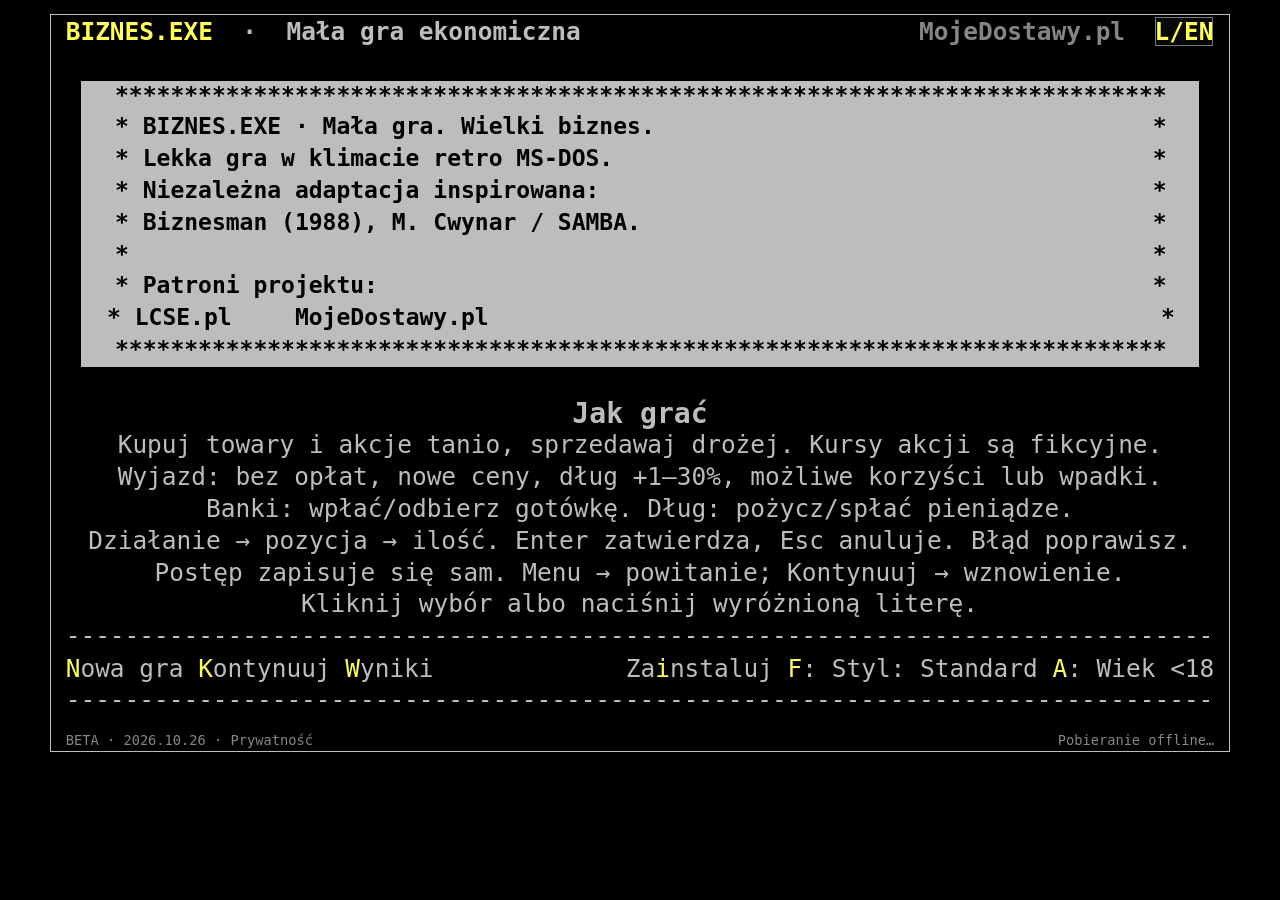
<file: index.html>
<!doctype html>
<html lang="pl"><head><meta charset="utf-8"><meta name="viewport" content="width=device-width,initial-scale=1,viewport-fit=cover"><meta name="theme-color" content="#000000"><link rel="manifest" href="manifest.webmanifest"><link rel="apple-touch-icon" href="assets/icon-192.png"><meta name="apple-mobile-web-app-capable" content="yes"><meta name="apple-mobile-web-app-status-bar-style" content="black"><meta name="description" content="BIZNES.EXE BETA · 2026.10.26. Gra ekonomiczna retro MS-DOS. Handel, podróże i zmienny dług. PL/EN, komputer i telefon, PWA offline."><title>BIZNES.EXE BETA · 2026.10.26</title><link rel="icon" type="image/svg+xml" href="favicon.svg"><link rel="stylesheet" href="style.css?v=20260927-pwa"></head><body>
<main><div class="game-layout"><section class="screen" tabindex="0" aria-label="Terminal gry BIZNES.EXE, 80 na 25"><pre id="terminal"></pre><aside id="desktop-install-help" hidden role="status"></aside></section><section id="mobile" aria-label="BIZNES.EXE"></section></div><div class="sr-only" role="status" aria-live="polite"><span id="sr-message"></span> <span id="save-status"></span></div></main><dialog id="journey-dialog" aria-labelledby="journey-title"></dialog><script src="pwa.js?v=20260927-pwa"></script><script src="game.js?v=20260927-pwa"></script></body></html>
</file>
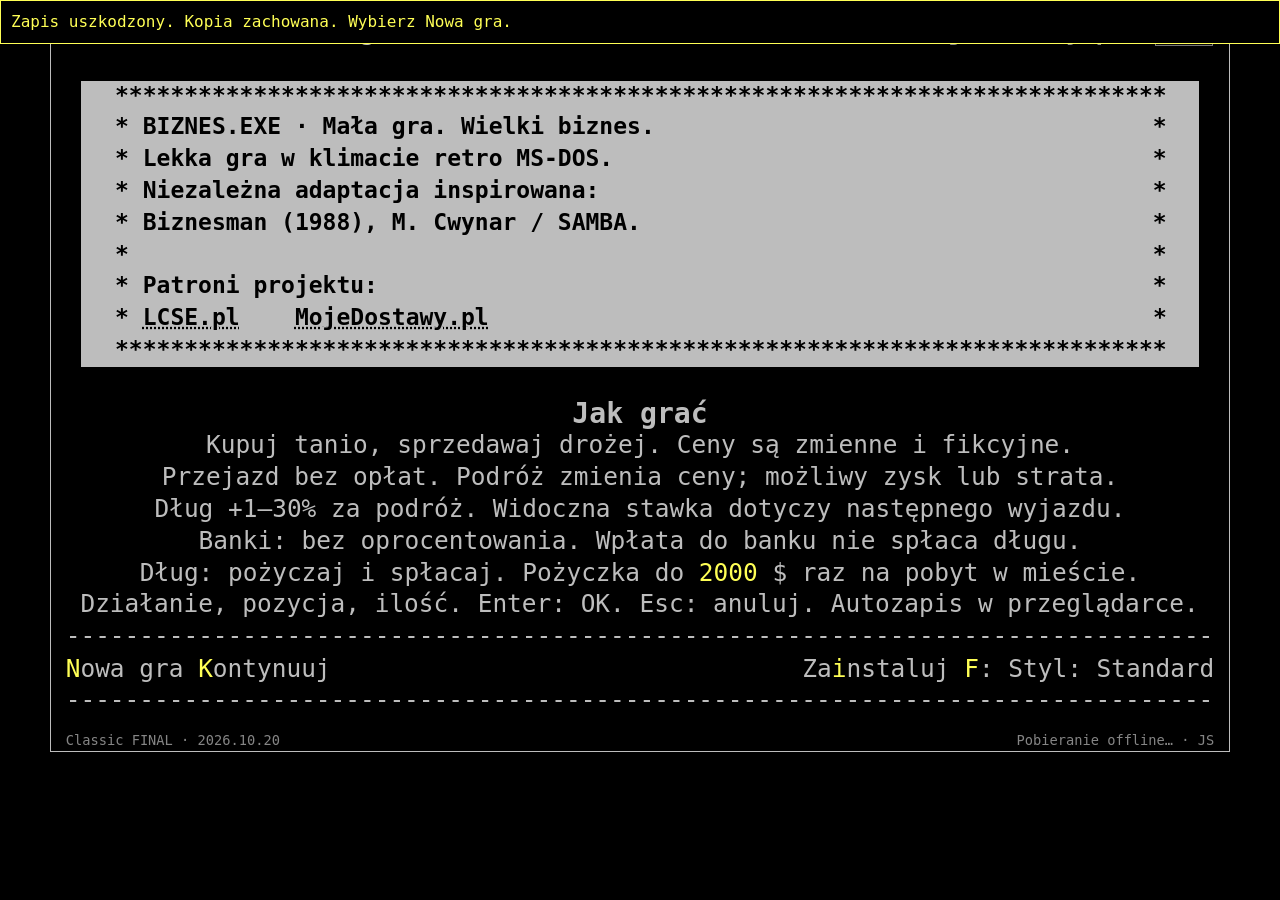
<file: classic/index.html>
<!doctype html>
<html lang="pl"><head><meta charset="utf-8"><meta name="viewport" content="width=device-width,initial-scale=1,viewport-fit=cover"><meta name="theme-color" content="#000000"><link rel="manifest" href="manifest.webmanifest"><link rel="apple-touch-icon" href="assets/icon-192.png"><meta name="apple-mobile-web-app-capable" content="yes"><meta name="apple-mobile-web-app-status-bar-style" content="black"><meta name="description" content="BIZNES.EXE Classic FINAL · 2026.10.20. Gra ekonomiczna retro MS-DOS. Handel, podróże i zmienny dług. PL/EN, komputer i telefon, PWA offline."><title>BIZNES.EXE Classic FINAL · 2026.10.20</title><link rel="icon" type="image/svg+xml" href="favicon.svg"><link rel="stylesheet" href="style.css?v=classic-20260929"></head><body>
<aside id="storage-warning" role="alert" hidden></aside><main><div class="game-layout"><section class="screen" tabindex="0" aria-label="80 by 25 game terminal"><pre id="terminal" aria-live="polite"></pre><aside id="desktop-install-help" hidden role="status"></aside></section><section id="mobile" aria-label="BIZNES.EXE"></section></div><div class="sr-only" aria-live="polite"><span id="engine-status">JS fallback</span><span id="save-status">Local save enabled</span></div></main><dialog id="journey-dialog" aria-labelledby="journey-title"></dialog><script src="pwa.js?v=classic-20260929"></script><script src="game.js?v=classic-20260929"></script></body></html>
</file>
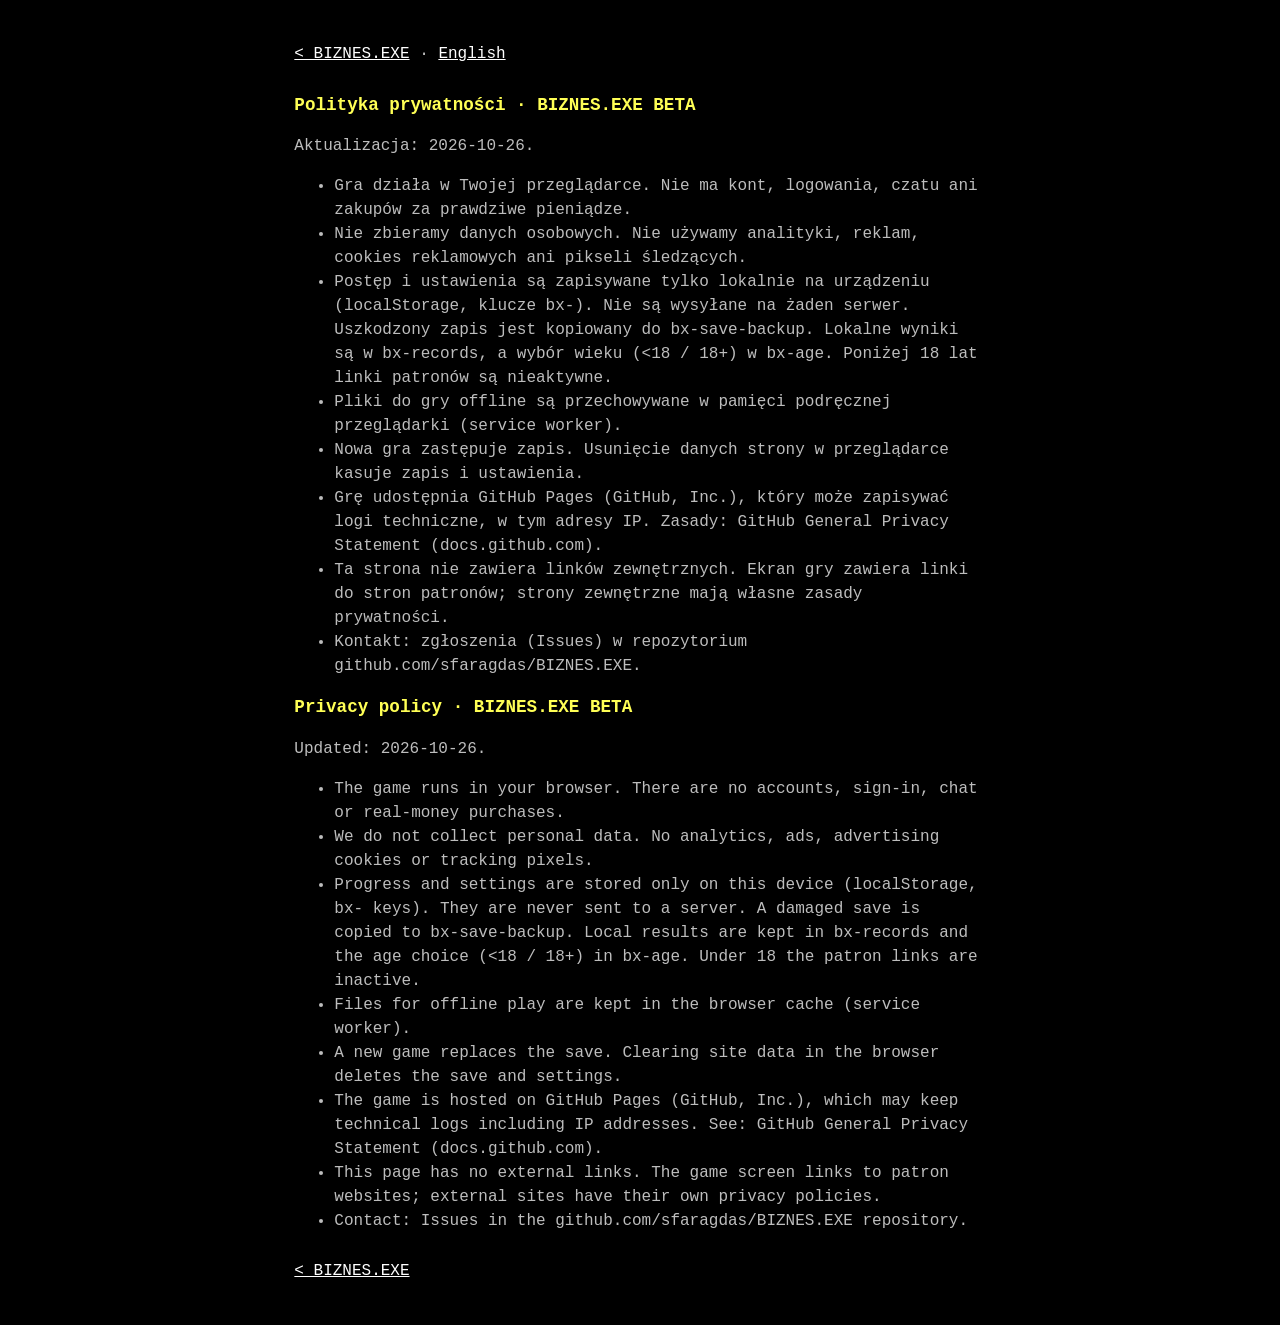
<file: privacy.html>
<!doctype html>
<html lang="pl"><head><meta charset="utf-8"><meta name="viewport" content="width=device-width,initial-scale=1"><meta name="theme-color" content="#000000"><title>BIZNES.EXE · Prywatność / Privacy</title><link rel="icon" type="image/svg+xml" href="favicon.svg">
<style>body{background:#000;color:#bdbdbd;font:16px/1.5 ui-monospace,Consolas,monospace;margin:0 auto;max-width:72ch;padding:16px}h1,h2{color:#ffff55;font-size:1.1em}a{color:#fff;display:inline-block;padding:10px 0}</style></head><body>
<p><a href="./">&lt; BIZNES.EXE</a> · <a href="#en">English</a></p>
<h1>Polityka prywatności · BIZNES.EXE BETA</h1>
<p>Aktualizacja: 2026-10-26.</p>
<ul>
<li>Gra działa w Twojej przeglądarce. Nie ma kont, logowania, czatu ani zakupów za prawdziwe pieniądze.</li>
<li>Nie zbieramy danych osobowych. Nie używamy analityki, reklam, cookies reklamowych ani pikseli śledzących.</li>
<li>Postęp i ustawienia są zapisywane tylko lokalnie na urządzeniu (localStorage, klucze <code>bx-</code>). Nie są wysyłane na żaden serwer. Uszkodzony zapis jest kopiowany do <code>bx-save-backup</code>. Lokalne wyniki są w <code>bx-records</code>, a wybór wieku (&lt;18 / 18+) w <code>bx-age</code>. Poniżej 18 lat linki patronów są nieaktywne.</li>
<li>Pliki do gry offline są przechowywane w pamięci podręcznej przeglądarki (service worker).</li>
<li>Nowa gra zastępuje zapis. Usunięcie danych strony w przeglądarce kasuje zapis i ustawienia.</li>
<li>Grę udostępnia GitHub Pages (GitHub, Inc.), który może zapisywać logi techniczne, w tym adresy IP. Zasady: GitHub General Privacy Statement (docs.github.com).</li>
<li>Ta strona nie zawiera linków zewnętrznych. Ekran gry zawiera linki do stron patronów; strony zewnętrzne mają własne zasady prywatności.</li>
<li>Kontakt: zgłoszenia (Issues) w repozytorium github.com/sfaragdas/BIZNES.EXE.</li>
</ul>
<h2 id="en">Privacy policy · BIZNES.EXE BETA</h2>
<p>Updated: 2026-10-26.</p>
<ul>
<li>The game runs in your browser. There are no accounts, sign-in, chat or real-money purchases.</li>
<li>We do not collect personal data. No analytics, ads, advertising cookies or tracking pixels.</li>
<li>Progress and settings are stored only on this device (localStorage, <code>bx-</code> keys). They are never sent to a server. A damaged save is copied to <code>bx-save-backup</code>. Local results are kept in <code>bx-records</code> and the age choice (&lt;18 / 18+) in <code>bx-age</code>. Under 18 the patron links are inactive.</li>
<li>Files for offline play are kept in the browser cache (service worker).</li>
<li>A new game replaces the save. Clearing site data in the browser deletes the save and settings.</li>
<li>The game is hosted on GitHub Pages (GitHub, Inc.), which may keep technical logs including IP addresses. See: GitHub General Privacy Statement (docs.github.com).</li>
<li>This page has no external links. The game screen links to patron websites; external sites have their own privacy policies.</li>
<li>Contact: Issues in the github.com/sfaragdas/BIZNES.EXE repository.</li>
</ul>
<p><a href="./">&lt; BIZNES.EXE</a></p>
</body></html>
</file>
<file: style.css>
:root{color-scheme:dark;--bg:#000;--fg:#bdbdbd;--dim:#858585;--yellow:#ffff55;--line:#777;--dosbar:#bdbdbd}
*{box-sizing:border-box}
body{margin:0;min-height:100vh;background:var(--bg);color:var(--fg);font:15px ui-monospace,SFMono-Regular,Consolas,monospace;display:flex;justify-content:center}
main{width:min(100%,1420px);padding:14px}
.game-layout{display:grid;grid-template-columns:minmax(0,1fr);gap:10px;align-items:center}
.screen{container-type:inline-size;width:100%;max-width:min(1180px,calc((100dvh - 36px)*1.6));aspect-ratio:16/10;max-height:min(calc(100dvh - 36px),738px);margin:0 auto;background:var(--bg);border:1px solid var(--fg);overflow:hidden;display:block;padding:0;outline:none}
.screen:focus-visible{outline:1px solid #ddd;outline-offset:2px}
pre{margin:0;width:100%;height:100%;padding:2px 1.25%;overflow:hidden;white-space:pre;display:flex;flex-direction:column;font-family:ui-monospace,SFMono-Regular,Consolas,monospace;font-size:var(--terminal-font,calc(100cqi / 48));font-weight:400;color:var(--fg)}
.terminal-row{display:block;flex:1 1 0;min-height:0;width:100%;overflow:hidden;line-height:calc(100cqi / 40)}
pre .accent,pre .key{color:var(--yellow)}
pre .tablehead,pre .menubanner,pre .welcomebar{background:var(--dosbar);color:#000;font-weight:bold}
pre .statusline{font-weight:bold;color:var(--fg)}
button{font:inherit;background:#080808;color:var(--yellow);border:1px solid #777;border-radius:0;padding:0 .25em;cursor:pointer;box-shadow:inset 1px 1px #aaa,inset -1px -1px #333}
.frame-control{appearance:none;font:inherit;line-height:inherit;letter-spacing:0;vertical-align:baseline;color:var(--yellow);background:#080808;border:0;border-radius:0;padding:0;cursor:pointer;box-shadow:inset 0 0 0 1px #777}
.frame-control:focus-visible,button:focus-visible{color:#000;background:var(--dosbar);outline:1px solid var(--yellow)}
@media (hover:hover) and (pointer:fine){.frame-control:hover,button:hover{color:#000;background:var(--dosbar);outline:1px solid var(--yellow)}}
.terminal-action{appearance:none;display:inline;font:inherit;line-height:inherit;letter-spacing:inherit;vertical-align:baseline;color:inherit;background:transparent;border:0;border-radius:0;padding:0;cursor:pointer;box-shadow:none}
.terminal-action:focus-visible{color:#000;background:var(--dosbar);outline:0;text-decoration:underline}
@media (hover:hover) and (pointer:fine){.terminal-action:hover{color:#000;background:var(--dosbar);outline:0;text-decoration:underline}}
footer{display:flex;align-items:center;justify-content:center;gap:10px;padding:8px;color:var(--dim);font-size:12px;flex-wrap:wrap}
.sr-only{position:absolute;width:1px;height:1px;padding:0;margin:-1px;overflow:hidden;clip:rect(0,0,0,0);white-space:nowrap;border:0}
pre .footer-status{color:var(--dim);font-size:.68em;text-align:right;white-space:normal}
pre .welcomepanel{display:inline-block;width:76ch;text-align:center;background:var(--dosbar);color:#000;font-weight:bold}
pre .welcomepanel .accent{color:#000}
pre .welcomepanel.panel-edge{line-height:inherit}
pre .welcome-instructions{font-size:1.15em;font-weight:bold;white-space:normal;text-align:center}
pre .welcome-copy{font-size:1em;white-space:normal;text-align:center}
pre .promptline{color:var(--yellow)}
@font-face{font-family:'DOS PL';size-adjust:120%;src:url('assets/PxPlus_IBM_VGA8.ttf') format('truetype');font-style:normal;font-weight:400;font-display:swap}
body[data-font='retro'] pre{font-family:'DOS PL',monospace;font-size:var(--terminal-font,calc(100cqi / 40));font-synthesis:none}
@media(max-width:640px){main{padding:6px}.screen{max-width:min(100%,calc((100dvh - 80px)*1.6));max-height:calc(100dvh - 80px)}footer{gap:7px}}

.sponsor-link{color:var(--dim);text-decoration:none}
.sponsor-link:focus-visible{color:var(--yellow);text-decoration:underline;outline:1px solid var(--yellow)}
@media (hover:hover) and (pointer:fine){.sponsor-link:hover{color:var(--yellow);text-decoration:underline;outline:1px solid var(--yellow)}}
.welcomepanel .sponsor-link{color:#000;text-decoration:underline;text-decoration-style:dotted}
.welcomepanel .sponsor-link:focus-visible{color:#000;text-decoration-style:solid;outline:1px solid #000}
@media (hover:hover) and (pointer:fine){.welcomepanel .sponsor-link:hover{color:#000;text-decoration-style:solid;outline:1px solid #000}}
pre .footer-status{font-size:.56em;display:flex;align-items:flex-end;justify-content:flex-end;line-height:1.2}
pre .city-row{overflow:visible;line-height:1.35}
pre .city-row-inner{display:flex;width:100%;height:100%;align-items:center;justify-content:space-around;gap:2ch}

/* One action row with separate navigation, shared actions and transactions. */
pre .action-bar{display:grid;grid-template-columns:1fr auto 1fr;align-items:center;gap:1ch;white-space:normal;overflow:visible;color:var(--fg);background:var(--bg)}
.action-group{display:flex;align-items:center;gap:1ch;white-space:nowrap}
.group-left{justify-content:flex-start}
.group-middle{justify-content:center}
.group-right{justify-content:flex-end}
pre .terminal-action{color:var(--fg);touch-action:manipulation}
pre .terminal-action:focus-visible{color:#000}
@media (hover:hover) and (pointer:fine){pre .terminal-action:hover{color:#000}}
.amount-row{color:var(--fg)}
#amount-input{width:10ch;flex:none;font:inherit;line-height:1.2;color:var(--yellow);background:#111;border:1px solid var(--fg);border-radius:0;padding:0 .35ch;vertical-align:middle;text-align:right}
#amount-input:focus{outline:2px solid var(--yellow);outline-offset:1px}

/* Paint the entire row, including space below the font's glyph box. */
pre .panel-row{background:linear-gradient(to right,transparent 1ch,var(--dosbar) 1ch,var(--dosbar) calc(100% - 1ch),transparent calc(100% - 1ch))}
pre .welcomepanel{font-size:.94em;width:calc(100% - 2ch);height:100%;vertical-align:top;background:transparent}
pre .city-row-inner{display:grid;grid-template-columns:repeat(4,minmax(0,1fr));gap:0;align-items:center}
.city-row-inner .terminal-action{text-align:left}
#mobile{display:none}
@media(max-width:900px){
  body{height:100dvh;min-height:0;overflow:hidden}
  main{width:100%;min-width:0;padding:0}
  .screen{display:none}
  #mobile{position:fixed;top:var(--visible-top,0px);left:0;display:flex;flex-direction:column;width:100%;height:var(--visible-height,100dvh);min-height:0;padding:env(safe-area-inset-top) max(10px,env(safe-area-inset-right)) env(safe-area-inset-bottom) max(10px,env(safe-area-inset-left));font-size:15px;line-height:1.3;overflow:hidden}
  body[data-font='retro'] #mobile{font-family:'DOS PL',monospace;font-size:15px;font-synthesis:none}
  #mobile h1{font-size:1.4em;margin:0 0 14px}
  #mobile h2{font-size:1em;margin:4px 0 12px}
  #mobile p{margin:0 0 10px}
  #mobile button{min-height:44px;padding:6px 8px;box-shadow:none;touch-action:manipulation;font-size:inherit;white-space:normal;min-width:0}
  #mobile button:disabled{opacity:.45;cursor:default}
  #mobile button:focus-visible,#mobile input:focus-visible{outline:2px solid var(--yellow);outline-offset:-2px}
  .mobile-head{display:flex;align-items:center;justify-content:space-between;gap:8px;padding:3px 0;flex:none}
  .mobile-brand{display:flex;flex-direction:column;justify-content:center;gap:2px;min-width:0;min-height:44px;align-self:stretch}
  .mobile-head strong{font-family:ui-monospace,SFMono-Regular,Consolas,monospace;color:var(--yellow);font-size:14px;white-space:nowrap}
  .mobile-brand .mobile-city{color:var(--yellow);font-size:15px;border-top:1px dashed var(--dim);padding-top:2px;text-align:left}
  #mobile .mobile-head button{font-size:12px;padding:4px;min-width:44px;min-height:44px}
  .mobile-sponsors{display:flex;white-space:nowrap;align-items:center;font-size:15px;line-height:1.3;min-width:0}
  .mobile-sponsors a{color:var(--dim);text-decoration:none;padding:3px 2px;display:inline-flex;align-items:center;min-height:44px}
  .mobile-summary{display:grid;grid-template-columns:repeat(2,minmax(0,1fr));gap:3px 8px;padding:4px 0 6px;font-size:.85em;flex:none;overflow-wrap:anywhere}
  .mobile-summary .mobile-city{grid-column:1/-1;color:var(--yellow);text-align:center;padding-top:3px}
  .mobile-debt{text-align:right}
  .mobile-summary b{color:var(--yellow)}
  .mobile-summary small{grid-column:1/-1;color:var(--dim);font-size:.9em}
  .mobile-tabs,.mobile-main-actions{display:grid;grid-template-columns:repeat(3,minmax(0,1fr));gap:6px;flex:none}
  .mobile-tabs{padding:5px 0;border:0}
  .mobile-bottom{flex:none;max-height:calc(100% - 100px);overflow:auto;background:var(--bg)}
  #mobile .mobile-tabs button{display:flex;flex-direction:column;gap:2px;align-items:center;padding:4px 2px;font-size:.85em;color:var(--fg)}
  .mobile-tabs small{font-size:.7em;color:inherit}
  .mobile-tabs b{font-size:1em;font-weight:normal;overflow-wrap:anywhere;max-width:100%}
  #mobile .mobile-tabs [aria-pressed='true']{background:var(--dosbar);color:#000}
  .mobile-list{flex:1;min-height:0;overflow:auto;overscroll-behavior:contain;padding:8px 0;scrollbar-gutter:stable}
  #mobile .mobile-card{display:block;width:100%;text-align:left;padding:6px 6px;border:0;border-bottom:1px solid #444;color:var(--fg);background:var(--bg)}
  #mobile .mobile-card[aria-pressed='true']{background:#242400;box-shadow:inset 3px 0 var(--yellow)}
  #mobile .mobile-card:disabled{opacity:1;cursor:default}
  .mobile-card-name{display:block;overflow-wrap:anywhere;margin-bottom:2px}
  .mobile-card-details{display:grid;grid-template-columns:repeat(3,minmax(0,1fr));gap:2px 6px;font-size:.8em}
  .mobile-card-details>span{overflow-wrap:anywhere}
  .mobile-card-details>span:nth-child(2){text-align:center}
  .mobile-card-details>span:nth-child(3){text-align:right}
  .mobile-card-details>span:only-child{grid-column:1/-1}
  .mobile-card-details b{color:var(--yellow);font-weight:normal}
  .mobile-dock{position:relative;z-index:3;flex:none;border-top:1px dashed var(--dim);background:var(--bg);padding:6px 0 2px}
  #mobile .mobile-notice{font-size:.8em;margin:0 0 5px;max-height:3.9em;overflow:auto}
  .mobile-primary-row{display:flex;gap:8px;margin-top:6px}
  .mobile-primary-row>button{flex:1}
  .mobile-operation-footer{display:flex;justify-content:space-between;gap:8px;padding-top:8px}
  #mobile .mobile-confirm{background:var(--yellow);color:#000}
  body[data-hand='left'] .mobile-primary-row,body[data-hand='left'] .mobile-operation-footer,body[data-hand='left'] .mobile-main-actions{direction:rtl}
  body[data-hand='left'] .mobile-primary-row>*,body[data-hand='left'] .mobile-operation-footer>*,body[data-hand='left'] .mobile-main-actions>*{direction:ltr}
  .mobile-cities{display:grid;grid-template-columns:repeat(2,minmax(0,1fr));gap:8px}
  .mobile-cities button{text-align:left}
  .mobile-quantity{display:grid;grid-template-columns:44px minmax(0,1fr) 44px auto;gap:6px;margin-top:6px}
  body[data-hand='left'] .mobile-quantity{direction:rtl}
  .mobile-quantity>*{direction:ltr}
  #mobile-amount-input{width:100%;min-width:0;min-height:44px;font:inherit;font-size:18px;text-align:right;background:#111;color:var(--yellow);border:1px solid var(--fg);border-radius:0;padding:6px}
  .mobile-manifest{font-size:14px;background:var(--dosbar);color:#000;padding:16px 12px;border-block:3px dotted #000;margin-bottom:20px}
  .mobile-manifest a{display:inline-block;color:#000;text-decoration:underline;margin-right:8px}
  .mobile-manifest p:last-child{margin-top:20px}
  .mobile-hand-row{display:flex;align-items:center;justify-content:space-between;gap:8px;font-size:.8em}
  body[data-hand='left'] .mobile-hand-row{flex-direction:row-reverse}
  .mobile-hand-row span{color:var(--dim)}
  .mobile-font-row{display:flex;justify-content:space-between;gap:8px;margin:4px 0}
  body[data-hand='left'] .mobile-font-row{flex-direction:row-reverse}
  .mobile-status{display:flex;justify-content:space-between;gap:8px;flex:none;color:var(--dim);font-size:12px;padding:8px 0}
  .mobile-status a{color:inherit;display:inline-block;padding:12px 0;margin:-12px 0}
}

.journey-report{border:1px solid var(--yellow);padding:10px;margin-bottom:10px;color:var(--yellow)}
.journey-report.bad{border-style:dashed}
.journey-report strong{display:block;margin-bottom:5px}
.install-help{border:1px dashed var(--yellow);padding:10px;color:var(--yellow)}

#journey-dialog{max-width:min(440px,calc(100vw - 32px));max-height:75dvh;overflow:auto;background:#000;color:var(--yellow);border:2px solid var(--yellow);padding:22px;font:18px/1.45 ui-monospace,Consolas,monospace}
#journey-dialog::backdrop{background:rgba(0,0,0,.8)}
#journey-dialog h2{font-size:1.1em;margin:0 0 16px}
#journey-dialog p{margin:0 0 24px}
#journey-dialog button{display:block;margin-left:auto;min-height:44px;padding:8px 20px}
body[data-hand='left'] #journey-dialog button{margin-left:0;margin-right:auto}

.mobile-notice.has-message{color:var(--yellow)}
#mobile>.install-help{flex:none;max-height:24dvh;overflow:auto;margin:0;padding:8px;border:0;border-top:1px dashed var(--dim);font-size:.85em}

/* Styles are palette + type choices; no animation or extra font download. */
body[data-font='matrix']{--yellow:#008f39}
body[data-font='matrix'] pre,body[data-font='matrix'] #mobile{font-family:'DOS PL',monospace;font-synthesis:none}
@media(max-width:900px){
  body[data-font='matrix'] #mobile{font-size:15px}
  .mobile-columns{flex:none;display:grid;grid-template-columns:repeat(3,minmax(0,1fr));gap:6px;font-size:12px;color:var(--dim);padding:3px 6px;border-bottom:1px dashed var(--dim);margin-right:0}
  .mobile-columns>span:nth-child(2){text-align:center}
  .mobile-columns>span:nth-child(3){text-align:right}
  .mobile-columns.bank-columns{grid-template-columns:1fr}
  .mobile-hand-row,.mobile-font-row{display:grid;grid-template-columns:repeat(2,minmax(0,1fr));gap:8px;align-items:center}
  .mobile-hand-row>span{text-align:center}
  body[data-hand='left'] .mobile-hand-row,body[data-hand='left'] .mobile-font-row{direction:rtl}
  .mobile-hand-row>*,.mobile-font-row>*{direction:ltr}
  #mobile .mobile-hand-row button,#mobile .mobile-font-row button{width:100%;height:100%;min-height:44px;font-size:13px}
}

.mobile-status>span:last-child{text-align:right}

.mobile-bottom>.mobile-dock{border-top:0}

.transaction-label{color:var(--yellow)}

/* Desktop and landscape tablets retain text controls and the terminal table. */
.screen{position:relative}
pre .market-navigation{border-top:1px dashed var(--dim);color:var(--fg);text-align:center;white-space:normal}
pre .footer-status{justify-content:space-between}
#desktop-install-help{position:absolute;left:1.25%;right:1.25%;bottom:calc(100% * 3 / 23);max-height:35%;overflow:auto;background:var(--bg);border-block:1px dashed var(--dim);padding:10px;font:14px/1.4 ui-monospace,SFMono-Regular,Consolas,monospace;z-index:4}
@media (pointer:coarse) and (min-width:901px){
  main{padding:4px}
  .screen{max-width:100%;max-height:none;aspect-ratio:78/54}
}
.patron-off{color:var(--dim)}.welcomepanel .patron-off,.mobile-manifest .patron-off{color:#000;margin-right:8px}
#mobile .mobile-goal{display:flex;flex-direction:column;align-items:flex-start;gap:4px;width:100%;min-height:44px;margin:0 0 8px;text-align:left}
#mobile .mobile-goal[aria-pressed=true]{outline:2px solid var(--yellow)}
#mobile .mobile-goal span,.mobile-summary .mobile-goal-status{font-size:12px;color:var(--fg)}
.mobile-records{margin:0 0 12px;padding-left:2em}
.mobile-sponsors span{color:var(--dim);padding:3px 2px;display:inline-flex;align-items:center;min-height:44px}
</file>
<file: classic/style.css>
:root{color-scheme:dark;--bg:#000;--fg:#bdbdbd;--dim:#858585;--yellow:#ffff55;--line:#777;--dosbar:#bdbdbd}
*{box-sizing:border-box}
body{margin:0;min-height:100vh;background:var(--bg);color:var(--fg);font:15px ui-monospace,SFMono-Regular,Consolas,monospace;display:flex;justify-content:center}
main{width:min(100%,1420px);padding:14px}
.game-layout{display:grid;grid-template-columns:minmax(0,1fr);gap:10px;align-items:center}
.screen{container-type:inline-size;width:100%;max-width:min(1180px,calc((100dvh - 36px)*1.6));aspect-ratio:16/10;max-height:min(calc(100dvh - 36px),738px);margin:0 auto;background:var(--bg);border:1px solid var(--fg);overflow:hidden;display:block;padding:0;outline:none}
.screen:focus-visible{outline:1px solid #ddd;outline-offset:2px}
pre{margin:0;width:100%;height:100%;padding:2px 1.25%;overflow:hidden;white-space:pre;display:flex;flex-direction:column;font-family:ui-monospace,SFMono-Regular,Consolas,monospace;font-size:var(--terminal-font,calc(100cqi / 48));font-weight:400;color:var(--fg)}
.terminal-row{display:block;flex:1 1 0;min-height:0;width:100%;overflow:hidden;line-height:calc(100cqi / 40)}
pre .accent,pre .key{color:var(--yellow)}
pre .tablehead,pre .menubanner,pre .welcomebar{background:var(--dosbar);color:#000;font-weight:bold}
pre .statusline{font-weight:bold;color:var(--fg)}
button{font:inherit;background:#080808;color:var(--yellow);border:1px solid #777;border-radius:0;padding:0 .25em;cursor:pointer;box-shadow:inset 1px 1px #aaa,inset -1px -1px #333}
.frame-control{appearance:none;font:inherit;line-height:inherit;letter-spacing:0;vertical-align:baseline;color:var(--yellow);background:#080808;border:0;border-radius:0;padding:0;cursor:pointer;box-shadow:inset 0 0 0 1px #777}
.frame-control:focus-visible,button:focus-visible{color:#000;background:var(--dosbar);outline:1px solid var(--yellow)}
@media (hover:hover) and (pointer:fine){.frame-control:hover,button:hover{color:#000;background:var(--dosbar);outline:1px solid var(--yellow)}}
.terminal-action{appearance:none;display:inline;font:inherit;line-height:inherit;letter-spacing:inherit;vertical-align:baseline;color:inherit;background:transparent;border:0;border-radius:0;padding:0;cursor:pointer;box-shadow:none}
.terminal-action:focus-visible{color:#000;background:var(--dosbar);outline:0;text-decoration:underline}
@media (hover:hover) and (pointer:fine){.terminal-action:hover{color:#000;background:var(--dosbar);outline:0;text-decoration:underline}}
footer{display:flex;align-items:center;justify-content:center;gap:10px;padding:8px;color:var(--dim);font-size:12px;flex-wrap:wrap}
.sr-only{position:absolute;width:1px;height:1px;padding:0;margin:-1px;overflow:hidden;clip:rect(0,0,0,0);white-space:nowrap;border:0}
pre .footer-status{color:var(--dim);font-size:.68em;text-align:right;white-space:normal}
pre .welcomepanel{display:inline-block;width:76ch;text-align:center;background:var(--dosbar);color:#000;font-weight:bold}
pre .welcomepanel .accent{color:#000}
pre .welcomepanel.panel-edge{line-height:inherit}
pre .welcome-instructions{font-size:1.15em;font-weight:bold;white-space:normal;text-align:center}
pre .welcome-copy{font-size:1em;white-space:normal;text-align:center}
pre .promptline{color:var(--yellow)}
@font-face{font-family:'DOS PL';size-adjust:120%;src:url('assets/PxPlus_IBM_VGA8.ttf') format('truetype');font-style:normal;font-weight:400;font-display:swap}
body[data-font='retro'] pre{font-family:'DOS PL',monospace;font-size:var(--terminal-font,calc(100cqi / 40));font-synthesis:none}
@media(max-width:640px){main{padding:6px}.screen{max-width:min(100%,calc((100dvh - 80px)*1.6));max-height:calc(100dvh - 80px)}footer{gap:7px}}

.sponsor-link{color:var(--dim);text-decoration:none}
.sponsor-link:focus-visible{color:var(--yellow);text-decoration:underline;outline:1px solid var(--yellow)}
@media (hover:hover) and (pointer:fine){.sponsor-link:hover{color:var(--yellow);text-decoration:underline;outline:1px solid var(--yellow)}}
.welcomepanel .sponsor-link{color:#000;text-decoration:underline;text-decoration-style:dotted}
.welcomepanel .sponsor-link:focus-visible{color:#000;text-decoration-style:solid;outline:1px solid #000}
@media (hover:hover) and (pointer:fine){.welcomepanel .sponsor-link:hover{color:#000;text-decoration-style:solid;outline:1px solid #000}}
pre .footer-status{font-size:.56em;display:flex;align-items:flex-end;justify-content:flex-end;line-height:1.2}
pre .city-row{overflow:visible;line-height:1.35}
pre .city-row-inner{display:flex;width:100%;height:100%;align-items:center;justify-content:space-around;gap:2ch}

/* One action row with separate navigation, shared actions and transactions. */
pre .action-bar{display:grid;grid-template-columns:1fr auto 1fr;align-items:center;gap:1ch;white-space:normal;overflow:visible;color:var(--fg);background:var(--bg)}
.action-group{display:flex;align-items:center;gap:1ch;white-space:nowrap}
.group-left{justify-content:flex-start}
.group-middle{justify-content:center}
.group-right{justify-content:flex-end}
pre .terminal-action{color:var(--fg);touch-action:manipulation}
pre .terminal-action:focus-visible{color:#000}
@media (hover:hover) and (pointer:fine){pre .terminal-action:hover{color:#000}}
.amount-row{color:var(--fg)}
#amount-input{width:10ch;flex:none;font:inherit;line-height:1.2;color:var(--yellow);background:#111;border:1px solid var(--fg);border-radius:0;padding:0 .35ch;vertical-align:middle;text-align:right}
#amount-input:focus{outline:2px solid var(--yellow);outline-offset:1px}

/* Paint the entire row, including space below the font's glyph box. */
pre .panel-row{background:linear-gradient(to right,transparent 1ch,var(--dosbar) 1ch,var(--dosbar) calc(100% - 1ch),transparent calc(100% - 1ch))}
pre .welcomepanel{font-size:.94em;width:calc(100% - 2ch);height:100%;vertical-align:top;background:transparent}
pre .city-row-inner{display:grid;grid-template-columns:repeat(4,minmax(0,1fr));gap:0;align-items:center}
.city-row-inner .terminal-action{text-align:left}
#mobile{display:none}
@media(max-width:900px){
  body{height:100dvh;min-height:0;overflow:hidden}
  main{width:100%;min-width:0;padding:0}
  .screen{display:none}
  #mobile{position:fixed;top:var(--visible-top,0px);left:0;display:flex;flex-direction:column;width:100%;height:var(--visible-height,100dvh);min-height:0;padding:env(safe-area-inset-top) max(10px,env(safe-area-inset-right)) env(safe-area-inset-bottom) max(10px,env(safe-area-inset-left));font-size:15px;line-height:1.3;overflow:hidden}
  body[data-font='retro'] #mobile{font-family:'DOS PL',monospace;font-size:15px;font-synthesis:none}
  #mobile h1{font-size:1.4em;margin:0 0 14px}
  #mobile h2{font-size:1em;margin:4px 0 12px}
  #mobile p{margin:0 0 10px}
  #mobile button{min-height:44px;padding:6px 8px;box-shadow:none;touch-action:manipulation;font-size:inherit;white-space:normal;min-width:0}
  #mobile button:disabled{opacity:.45;cursor:default}
  #mobile button:focus-visible,#mobile input:focus-visible{outline:2px solid var(--yellow);outline-offset:-2px}
  .mobile-head{display:flex;align-items:center;justify-content:space-between;gap:8px;padding:3px 0;flex:none}
  .mobile-brand{display:flex;flex-direction:column;justify-content:center;gap:2px;min-width:0;min-height:44px;align-self:stretch}
  .mobile-head strong{font-family:ui-monospace,SFMono-Regular,Consolas,monospace;color:var(--yellow);font-size:14px;white-space:nowrap}
  .mobile-brand .mobile-city{color:var(--yellow);font-size:15px;border-top:1px dashed var(--dim);padding-top:2px;text-align:left}
  #mobile .mobile-head button{font-size:12px;padding:4px;min-width:36px}
  .mobile-sponsors{display:flex;white-space:nowrap;align-items:center;font-size:15px;line-height:1.3;min-width:0}
  .mobile-sponsors a{color:var(--dim);text-decoration:none;padding:3px 2px}
  .mobile-summary{display:grid;grid-template-columns:repeat(2,minmax(0,1fr));gap:3px 8px;padding:4px 0 6px;font-size:.85em;flex:none;overflow-wrap:anywhere}
  .mobile-summary .mobile-city{grid-column:1/-1;color:var(--yellow);text-align:center;padding-top:3px}
  .mobile-debt{text-align:right}
  .mobile-summary b{color:var(--yellow)}
  .mobile-summary small{grid-column:1/-1;color:var(--dim);font-size:.9em}
  .mobile-tabs,.mobile-main-actions{display:grid;grid-template-columns:repeat(3,minmax(0,1fr));gap:6px;flex:none}
  .mobile-tabs{padding:5px 0;border:0}
  .mobile-bottom{flex:none;max-height:calc(100% - 100px);overflow:auto;background:var(--bg)}
  #mobile .mobile-tabs button{display:flex;flex-direction:column;gap:2px;align-items:center;padding:4px 2px;font-size:.85em;color:var(--fg)}
  .mobile-tabs small{font-size:.7em;color:inherit}
  .mobile-tabs b{font-size:.85em;font-weight:normal;overflow-wrap:anywhere;max-width:100%}
  #mobile .mobile-tabs [aria-pressed='true']{background:var(--dosbar);color:#000}
  .mobile-list{flex:1;min-height:0;overflow:auto;overscroll-behavior:contain;padding:8px 0;scrollbar-gutter:stable}
  #mobile .mobile-card{display:block;width:100%;text-align:left;padding:6px 6px;border:0;border-bottom:1px solid #444;color:var(--fg);background:var(--bg)}
  #mobile .mobile-card[aria-pressed='true']{background:#242400;box-shadow:inset 3px 0 var(--yellow)}
  #mobile .mobile-card:disabled{opacity:1;cursor:default}
  .mobile-card-name{display:block;overflow-wrap:anywhere;margin-bottom:2px}
  .mobile-card-details{display:grid;grid-template-columns:repeat(3,minmax(0,1fr));gap:2px 6px;font-size:.8em}
  .mobile-card-details>span{overflow-wrap:anywhere}
  .mobile-card-details>span:nth-child(2){text-align:center}
  .mobile-card-details>span:nth-child(3){text-align:right}
  .mobile-card-details>span:only-child{grid-column:1/-1}
  .mobile-card-details b{color:var(--yellow);font-weight:normal}
  .mobile-dock{position:relative;z-index:3;flex:none;border-top:1px dashed var(--dim);background:var(--bg);padding:6px 0 2px}
  #mobile .mobile-notice{font-size:.8em;margin:0 0 5px;max-height:3.9em;overflow:auto}
  .mobile-primary-row{display:flex;gap:8px;margin-top:6px}
  .mobile-primary-row>button{flex:1}
  .mobile-operation-footer{display:flex;justify-content:space-between;gap:8px;padding-top:8px}
  #mobile .mobile-confirm{background:var(--yellow);color:#000}
  body[data-hand='left'] .mobile-primary-row,body[data-hand='left'] .mobile-operation-footer,body[data-hand='left'] .mobile-main-actions{direction:rtl}
  body[data-hand='left'] .mobile-primary-row>*,body[data-hand='left'] .mobile-operation-footer>*,body[data-hand='left'] .mobile-main-actions>*{direction:ltr}
  .mobile-cities{display:grid;grid-template-columns:repeat(2,minmax(0,1fr));gap:8px}
  .mobile-cities button{text-align:left}
  .mobile-quantity{display:grid;grid-template-columns:44px minmax(0,1fr) 44px auto;gap:6px;margin-top:6px}
  body[data-hand='left'] .mobile-quantity{direction:rtl}
  .mobile-quantity>*{direction:ltr}
  #mobile-amount-input{width:100%;min-width:0;min-height:44px;font:inherit;font-size:18px;text-align:right;background:#111;color:var(--yellow);border:1px solid var(--fg);border-radius:0;padding:6px}
  .mobile-manifest{font-size:14px;background:var(--dosbar);color:#000;padding:16px 12px;border-block:3px dotted #000;margin-bottom:20px}
  .mobile-manifest a{display:inline-block;color:#000;text-decoration:underline;margin-right:8px}
  .mobile-manifest p:last-child{margin-top:20px}
  .mobile-hand-row{display:flex;align-items:center;justify-content:space-between;gap:8px;font-size:.8em}
  body[data-hand='left'] .mobile-hand-row{flex-direction:row-reverse}
  .mobile-hand-row span{color:var(--dim)}
  .mobile-font-row{display:flex;justify-content:space-between;gap:8px;margin:4px 0}
  body[data-hand='left'] .mobile-font-row{flex-direction:row-reverse}
  .mobile-status{display:flex;justify-content:space-between;gap:8px;flex:none;color:var(--dim);font-size:10px;padding:8px 0}
}

.journey-report{border:1px solid var(--yellow);padding:10px;margin-bottom:10px;color:var(--yellow)}
.journey-report.bad{border-style:dashed}
.journey-report strong{display:block;margin-bottom:5px}
.install-help{border:1px dashed var(--yellow);padding:10px;color:var(--yellow)}

#journey-dialog{max-width:min(440px,calc(100vw - 32px));max-height:75dvh;overflow:auto;background:#000;color:var(--yellow);border:2px solid var(--yellow);padding:22px;font:18px/1.45 ui-monospace,Consolas,monospace}
#journey-dialog::backdrop{background:rgba(0,0,0,.8)}
#journey-dialog h2{font-size:1.1em;margin:0 0 16px}
#journey-dialog p{margin:0 0 24px}
#journey-dialog button{display:block;margin-left:auto;min-height:44px;padding:8px 20px}
body[data-hand='left'] #journey-dialog button{margin-left:0;margin-right:auto}

.mobile-notice.has-message{color:var(--yellow)}
#mobile>.install-help{flex:none;max-height:24dvh;overflow:auto;margin:0;padding:8px;border:0;border-top:1px dashed var(--dim);font-size:.85em}

/* Styles are palette + type choices; no animation or extra font download. */
body[data-font='matrix']{--yellow:#008f39}
body[data-font='matrix'] pre,body[data-font='matrix'] #mobile{font-family:'DOS PL',monospace;font-synthesis:none}
@media(max-width:900px){
  body[data-font='matrix'] #mobile{font-size:15px}
  .mobile-columns{flex:none;display:grid;grid-template-columns:repeat(3,minmax(0,1fr));gap:6px;font-size:10px;color:var(--dim);padding:3px 6px;border-bottom:1px dashed var(--dim);margin-right:0}
  .mobile-columns>span:nth-child(2){text-align:center}
  .mobile-columns>span:nth-child(3){text-align:right}
  .mobile-columns.bank-columns{grid-template-columns:1fr}
  .mobile-hand-row,.mobile-font-row{display:grid;grid-template-columns:repeat(2,minmax(0,1fr));gap:8px;align-items:center}
  .mobile-hand-row>span{text-align:center}
  body[data-hand='left'] .mobile-hand-row,body[data-hand='left'] .mobile-font-row{direction:rtl}
  .mobile-hand-row>*,.mobile-font-row>*{direction:ltr}
  #mobile .mobile-hand-row button,#mobile .mobile-font-row button{width:100%;height:100%;min-height:44px;font-size:13px}
}

.mobile-status>span:last-child{text-align:right}

.mobile-bottom>.mobile-dock{border-top:0}

.transaction-label{color:var(--yellow)}

/* Desktop and landscape tablets retain text controls and the terminal table. */
.screen{position:relative}
pre .market-navigation{border-top:1px dashed var(--dim);color:var(--fg);text-align:center;white-space:normal}
pre .footer-status{justify-content:space-between}
#desktop-install-help{position:absolute;left:1.25%;right:1.25%;bottom:calc(100% * 3 / 23);max-height:35%;overflow:auto;background:var(--bg);border-block:1px dashed var(--dim);padding:10px;font:14px/1.4 ui-monospace,SFMono-Regular,Consolas,monospace;z-index:4}
@media (pointer:coarse) and (min-width:901px){
  main{padding:4px}
  .screen{max-width:100%;max-height:none;aspect-ratio:78/54}
}

#storage-warning:not([hidden]){position:fixed;top:0;left:0;right:0;z-index:20;padding:10px;background:#000;color:var(--yellow);border:1px solid var(--yellow);font:16px/1.4 monospace}

.mobile-list{overflow-anchor:none}
</file>
